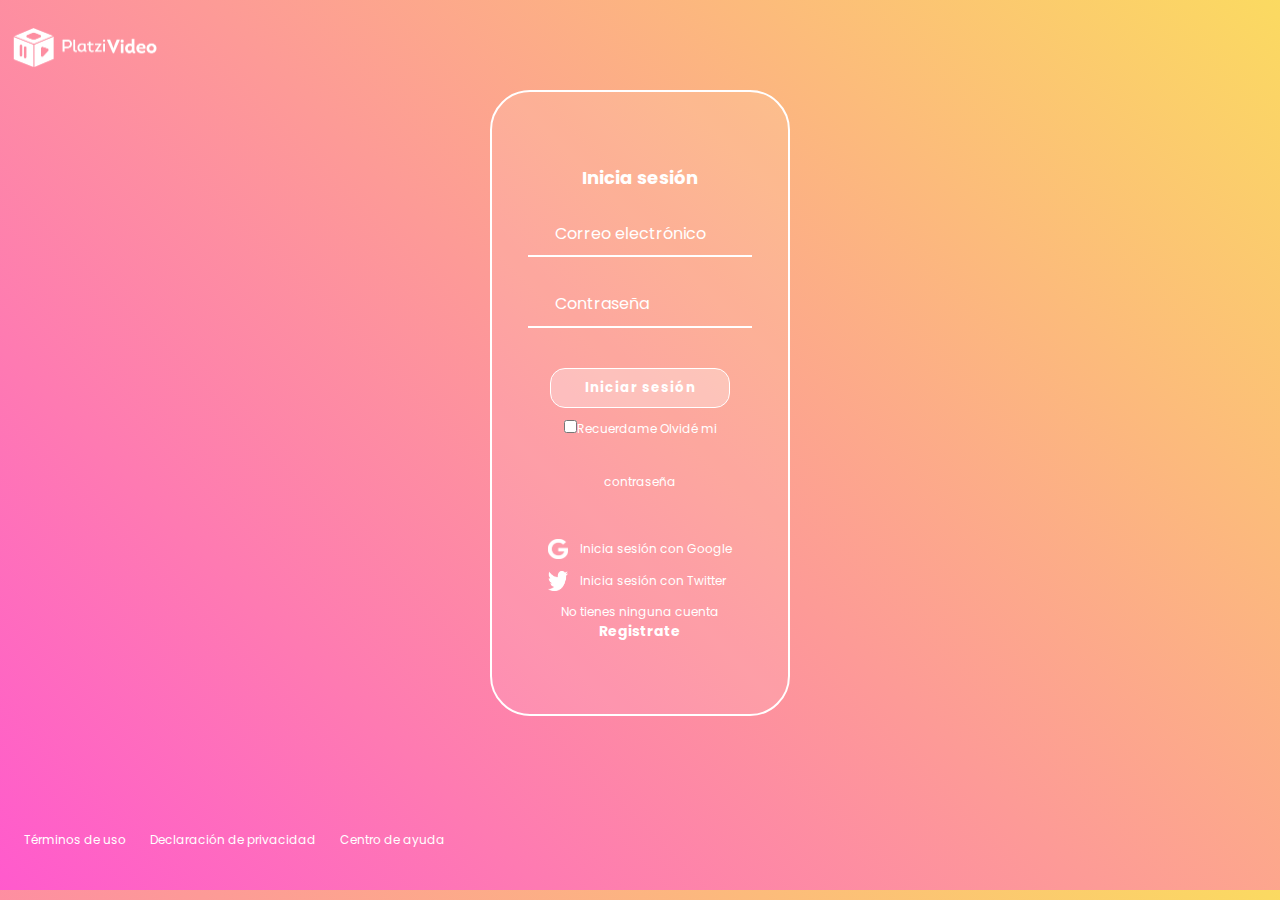
<file: login.html>
<!DOCTYPE html>
<html lang="en">
<head>
    <meta charset="UTF-8">
    <meta name="viewport" content="width=device-width, initial-scale=1.0">
    <link rel="preconnect" href="https://fonts.gstatic.com">
    <link href="https://fonts.googleapis.com/css2?family=Poppins:wght@300;400&display=swap" rel="stylesheet">
    <link rel="stylesheet" href="css/style.css">
    <link rel="stylesheet" href="css/style-login.css">
    <title>Platzi-video</title>
</head>
<body>
    <header class="header">
        <div class="header__img">
            <img src="assets/images/logo-platzi-video-BW2.png" alt="logo platzi video">
        </div>
    </header>
    <main class="main">
        <section class="main__login">
            <div class="login__container">
                <h2>Inicia sesión</h2>
                <form class="login__container--form" action="#" method="post">
                    <input type="text" placeholder="Correo electrónico">
                    <input type="text" placeholder="Contraseña">
                    <button class="form--btn">Iniciar sesión</button>
                    <div class="login__container--remember">
                        <label>
                            <input type="checkbox" name="" id="cbox1" value="checkbox">Recuerdame
                            <a href="#">Olvidé mi contraseña</a>
                        </label>
                    </div>
                </form>
                <div class="login__container--social">
                    <div>
                        <img src="assets/icons/google.jpg" alt="google">Inicia sesión con Google
                    </div>
                    <div>
                        <img src="assets/icons/twitter.png" alt="twitter">Inicia sesión con Twitter
                    </div>
                </div>
                <p class="login__container--register">No tienes ninguna cuenta <a href="#">Registrate</a></p>
            </div>
        </section>
    </main>
    <footer class="footer">
        <a href="#">Términos de uso</a>
        <a href="#">Declaración de privacidad</a>
        <a href="#">Centro de ayuda</a>
    </footer>
</body>
</html>
</file>
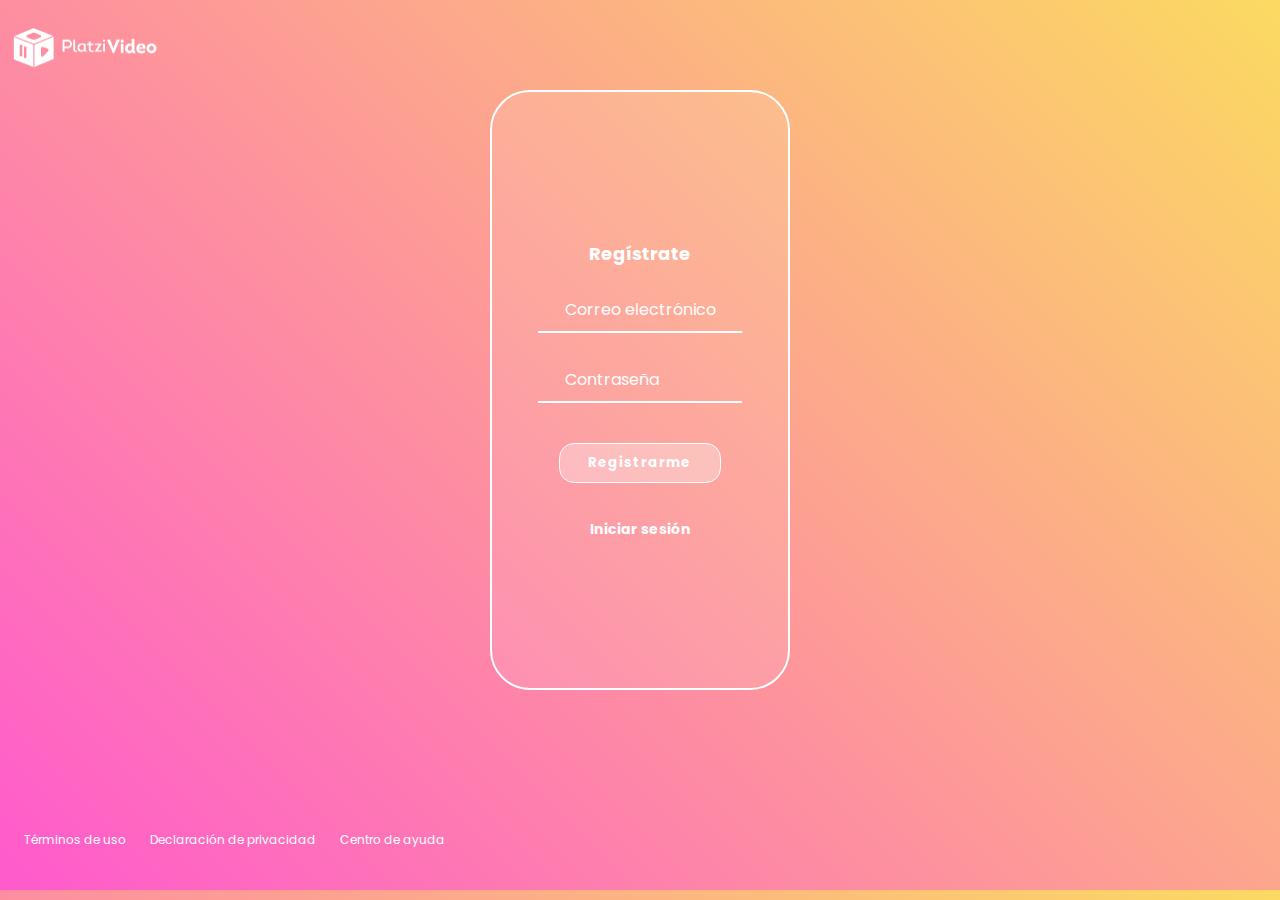
<file: register.html>
<!DOCTYPE html>
<html lang="en">
<head>
    <meta charset="UTF-8">
    <meta name="viewport" content="width=device-width, initial-scale=1.0">
    <link rel="preconnect" href="https://fonts.gstatic.com">
    <link href="https://fonts.googleapis.com/css2?family=Poppins:wght@300;400&display=swap" rel="stylesheet">
    <link rel="stylesheet" href="css/style.css">
    <link rel="stylesheet" href="css/style-login.css">
    <title>Platzi-video</title>
</head>
<body>
    <header class="header">
        <div class="header__img">
            <img src="assets/images/logo-platzi-video-BW2.png" alt="logo platzi video">
        </div>
    </header>
    <main class="main">
        <section class="main__login">
            <div class="login__container">
                <h2>Regístrate</h2>
                <form class="login__container--form" action="#" method="post">
                    <input type="text" placeholder="Correo electrónico">
                    <input type="password" placeholder="Contraseña">
                    <button class="form--btn">Registrarme</button>
                </form>
                <p class="login__container--register"><a href="#">Iniciar sesión</a></p>
            </div>
        </section>
    </main>
    <footer class="footer">
        <a href="#">Términos de uso</a>
        <a href="#">Declaración de privacidad</a>
        <a href="#">Centro de ayuda</a>
    </footer>
</body>
</html>
</file>
<file: css/style.css>
:root {
    /*fonts*/
    --primary-font: 'Poppins', sans-serif;
}

* {
    box-sizing: border-box;
    margin: 0;
    padding: 0;
}

html {
    font-size: 62.5%;
}

body {
    font-family: var(--primary-font);
    background: linear-gradient(45deg, #FF5ACD 0%, #FBDA61  100%);
}

/*----------------------------------------------------------- header*/
.header {
    display: flex;
    justify-content: space-between;
    align-items: center;
    width: 100%;
    height: 10vh;
}

.header img {
    width: 150px;
    margin: 1em 0 0 1em;
}

/*----------------------------------------------------------- nav bar*/
.header .header__nav {
    margin-right: 8em;
}

.header .header__nav .header__nav--profile {
    display: flex;
    align-items: center;
    width: 70px;
    color: white;
    font-size: 1.4rem;
    font-weight: bold;
}

.header .header__nav .header__nav--profile img {
    width: 50px;
    margin-right: 1em;
}

.header .header__nav .header__nav--menu {
    display: none;
    width: 100px;
    text-align: right;
    list-style: none;
    position: absolute;
}

.header .header__nav .header__nav--menu li {
    margin: 15px 0;
    font-size: 1.4rem;
    font-weight: bold;
}

.header .header__nav .header__nav--menu li a {
    color: white;
    text-decoration: none;
}

.header .header__nav .header__nav--menu li a:hover {
    color: white;
    text-decoration: underline;
    cursor: pointer;
}

.header .header__nav:hover .header__nav--menu,
.header__nav--menu:hover {
    display: block;
}

/*----------------------------------------------------------- section search*/

.main {
    display: flex;
    flex-direction: column;
    justify-content: center;
    align-items: center;
    text-align: center;
}

.main .main__section--title{
    margin-left: 2em;
    align-self: flex-start;
    font-size: 1.6rem;
    font-weight: 400;
    letter-spacing: .1rem;
    color: white;
}

.main .main__section--search {
    max-width: 900px;
    width: 100%;
    height: 200px;
    margin: 10em 0;
}

.main .main__section--search h2 {
    font-size: 3rem;
    font-weight: 400;
    color: white;
}

input[type=search] {
    width: 70%;
    margin-top: 3em;
    padding: 1em;
    font-size: 1.2rem;
    font-family: var(--primary-font);
    background-color: rgba(255, 255, 255, 0.1);
    border: 2px solid white;
    border-radius: 25px;
    color: white;
    outline: none;
}

::placeholder {
    color:white;
}

/*----------------------------------------------------------- section carousel*/
.main .main__section--carousel {
    width: 100%;
    padding: 30px;
    position: relative;
    overflow-x: scroll;
    overscroll-behavior-x: contain;
    scroll-snap-type: x proximity;
}

.main .main__section--carousel::-webkit-scrollbar{
    display: none;
}

.main .main__section--carousel .carousel__container {
    /*seguirán los elementos alineandose a lo ancho*/
    white-space: nowrap;
    margin: 4em 0;
    padding-bottom: 1em;
}

.main .main__section--carousel .carousel__item {
    display: inline-block;
    position: relative;
    width: 200px;
    height: 250px;
    border-radius: 10px;
    margin-right: 1em;
    transition: all 0.3s ease;
    transform-origin: center left;
    background-color: #FBDA61;
    overflow: hidden;
    cursor: pointer;
}

.main .main__section--carousel .carousel__item:hover ~ .carousel__item {
    transform: translate3d(100px, 0, 0);
}

.main .main__section--carousel .carousel__container:hover .carousel__item {
    opacity: 0.3;
}

.main .main__section--carousel .carousel__container:hover .carousel__item:hover {
    transform: scale(1.3);
    opacity: 1;
}

.main .carousel__item--details .icons {
    display: inline-block;
    width: 20px;
    height: 20px;
}

.main .carousel__item .carousel__item--img {
    width: 100%;
    height: 100%;
    object-fit: cover;
}

.main .carousel__item .carousel__item--details {
    padding: 1em;
    position: absolute;
    top: 65%;
    left: 0;
    bottom: 0;
    right: 0;
    text-align: left;
    background: linear-gradient(to top, rgba(0, 0, 0, 0.9) 0%, rgba(0, 0, 0, 0) 100%);
    font-size: 1.2rem;
    color: white;
    opacity: 0;
    transition: all 0.3s ease;
}

.main .carousel__item .carousel__item--details:hover {
    opacity: 1;
}

.main--error{
    display: flex;
    flex-direction: column;
    justify-content: center;
    align-items: center;
    text-align: center;
    width: 100%;
    height: 100vh;
}
.main--error .error--img{
    width: 300px;
    height: 300px;
}

.main--error .error--message{
    font-size: 1.4rem;
    font-weight: 400;
    color: white;
    text-decoration: none;
}

.main--error .error--message:hover{
    text-decoration: underline;
    cursor: pointer;
}
/*----------------------------------------------------------- footer*/
.footer {
    display: flex;
    justify-content: flex-start;
    align-items: center;
    height: 100px;
    width: 100%;
}

.footer a {
    padding-left: 2em;
    font-size: 1.2rem;
    color: white;
    text-decoration: none;
}

.footer a:hover {
    text-decoration: underline;
}

/*----------------------------------------------------------- media queries*/
@media screen and (max-width: 600px) {
    .footer{
        flex-direction: column; 
        justify-content: center;
        align-items: flex-start;
    }
}
</file>
<file: css/style-login.css>
:root {
    /*fonts*/
    --primary-font: 'Poppins', sans-serif;
}

.main .main__login {
    min-height: calc(100vh - 200px);
}

.main .main__login .login__container {
    display: flex;
    flex-direction: column;
    justify-content: center;
    align-items: center;
    width: 300px;
    min-height: 600px;
    padding: 6em 3em;
    font-size: 1.2rem;
    background-color: rgba(255, 255, 255, 0.1);
    border: 2px solid white;
    border-radius: 40px;
    color: white
}

.main .login__container .login__container--form {
    display: flex;
    flex-direction: column;
    margin: 3em 0;
}

.main .login__container .login__container--form .form--btn{
    width: 80%;
    height: 40px;
    margin: auto;
    background-color: rgba(255, 255, 255, 0.3);
    border: 1px solid white;
    border-radius: 15px;
    font-family: var(--primary-font);
    font-weight: bold;
    letter-spacing: .1rem;
    color: white;
    cursor: pointer;
}

.main .login__container .login__container--form input {
    margin-bottom: 3em;
    padding: 0 0 1em 2em;
    background-color: transparent;
    border: none;
    border-bottom: 2px solid white;
    color: white;
    outline: none;
}

.main .login__container--form input::placeholder {
    font-family: var(--primary-font);
    font-size: 1.6rem;
}

.main .login__container .login__container--form label {
    font-size: 1.2rem;
}

.main .login__container .login__container--remember {
    display: flex;
    justify-content: space-between;
    margin-top: 1em;
}

.main .login__container .login__container--remember a {
    color: white;
    text-decoration: none;
}

.main .login__container .login__container--remember a:hover {
    text-decoration: underline;
}

.main .login__container .login__container--social > div {
    display: flex;
    align-items: center;
    margin: 1em 0;
}

.main .login__container .login__container--social >div > img {
   width: 20px;
   height: 20px;
   margin-right: 1em;
}

.main .login__container .login__container--register a{
    font-weight: bold;
    font-size: 1.4rem;
    color: white;
    text-decoration: none;
}

.main .login__container .login__container--register a:hover{
    text-decoration: underline;
}
</file>
